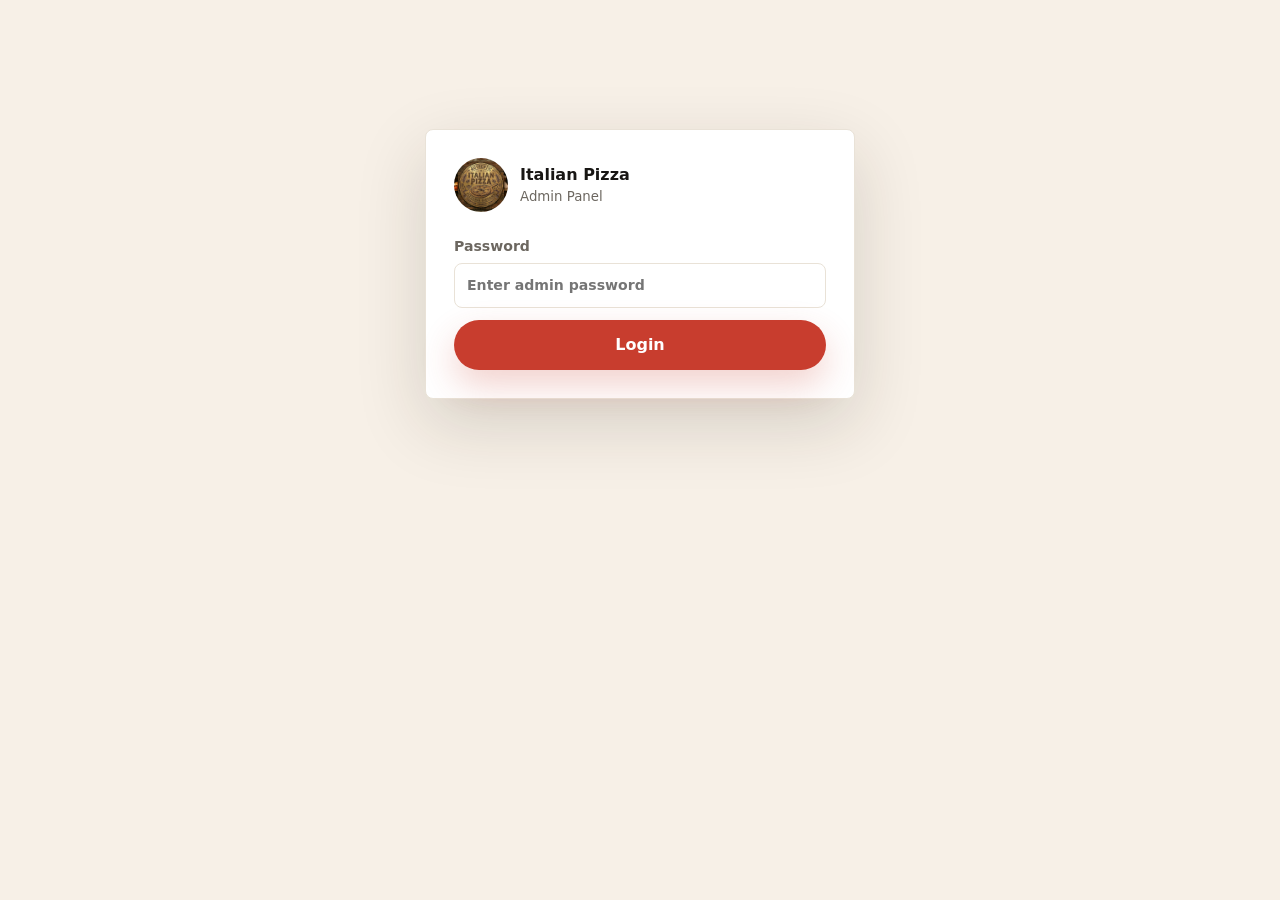
<file: admin.html>
<!DOCTYPE html>
<html lang="en">
<head>
  <meta charset="UTF-8">
  <meta name="viewport" content="width=device-width, initial-scale=1.0">
  <title>Italian Pizza Admin</title>
  <link rel="stylesheet" href="styles.css">
</head>
<body class="admin-page">
  <main class="admin-shell">
    <section class="admin-login-card" id="loginCard">
      <a class="brand" href="index.html">
        <img class="brand-logo" src="italian-pizza-logo.jpeg" alt="Italian Pizza logo">
        <span>
          <strong>Italian Pizza</strong>
          <small>Admin Panel</small>
        </span>
      </a>
      <form id="adminLogin" class="checkout-form">
        <label>Password <input id="adminPassword" type="password" placeholder="Enter admin password" required></label>
        <button class="button primary full" type="submit">Login</button>
        
      </form>
    </section>

    <section class="admin-dashboard" id="adminDashboard" hidden>
      <div class="admin-topbar">
        <div>
          <p class="eyebrow">Private editor</p>
          <h1>Admin Panel</h1>
        </div>
        <div class="admin-top-actions">
          <a class="button subtle" href="index.html">View Website</a>
          <button class="button dark" id="saveAll" type="button">Save All</button>
        </div>
      </div>

      <div class="admin-grid">
        <section class="admin-card">
          <h2>Website Settings</h2>
          <div class="admin-editor">
            <label>Formspree endpoint <input id="formspreeEndpoint" type="url" placeholder="https://formspree.io/f/your-form-id"></label>
            <label>Hero image URL <input id="heroImageInput" type="url"></label>
            <label>About image URL <input id="aboutImageInput" type="url"></label>
            <label>About heading <input id="aboutTitleInput" type="text"></label>
            <label>About text <textarea id="aboutTextInput" rows="5"></textarea></label>
          </div>
        </section>

        <section class="admin-card">
          <h2>Footer, Links & Contact</h2>
          <div class="admin-editor">
            <label>Tagline <input id="taglineInput" type="text"></label>
            <label>Location line <input id="locationInput" type="text"></label>
            <label>Full address <input id="addressInput" type="text"></label>
            <label>Google Map URL <input id="mapInput" type="url"></label>
            <label>Phone numbers <textarea id="phonesInput" rows="3" placeholder="One phone number per line"></textarea></label>
            <label>Timings <textarea id="timingsInput" rows="3"></textarea></label>
            <label>Facebook link <input id="facebookInput" type="url"></label>
            <label>TikTok link <input id="tiktokInput" type="url"></label>
            <label>Instagram link <input id="instagramInput" type="url"></label>
          </div>
        </section>

        <section class="admin-card wide">
          <div class="admin-card-heading">
            <div>
              <h2>Menu Editor</h2>
              <p class="helper-text">Choose a category, edit an existing item, or add a new item with image URL, name, price, and description.</p>
            </div>
            <button class="button subtle" type="button" id="resetData">Reset Demo Data</button>
          </div>

          <div class="menu-admin-layout">
            <div>
              <label class="admin-label">Category
                <select id="categorySelect"></select>
              </label>
              <div id="adminItemList" class="admin-item-list"></div>
            </div>

            <form id="itemForm" class="admin-editor item-form">
              <input id="itemId" type="hidden">
              <label>Where to add
                <select id="itemCategory"></select>
              </label>
              <label>Item name <input id="itemName" type="text" required></label>
              <label>Price PKR <input id="itemPrice" type="number" min="0" step="1" required></label>
              <label>Image URL <input id="itemImage" type="url" required></label>
              <label>Description <textarea id="itemDesc" rows="4" required></textarea></label>
              <div class="admin-actions">
                <button class="button primary" type="submit">Save Item</button>
                <button class="button subtle" type="button" id="newItem">New Item</button>
                <button class="button danger" type="button" id="deleteItem">Delete Item</button>
              </div>
            </form>
          </div>
        </section>
      </div>

      <p id="adminStatus" class="order-status" role="status"></p>
    </section>
  </main>


  <script>
    document.addEventListener('DOMContentLoaded', () => {
      const loginCard = document.getElementById('loginCard');
      const adminDashboard = document.getElementById('adminDashboard');

      if (adminDashboard) {
        adminDashboard.hidden = true;
        adminDashboard.style.display = 'none';
      }

      const form = document.getElementById('adminLogin');
      const passwordInput = document.getElementById('adminPassword');

      form?.addEventListener('submit', (e) => {
        e.preventDefault();

        if (passwordInput.value === 'italian1000') {
          loginCard.style.display = 'none';
          adminDashboard.hidden = false;
          adminDashboard.style.display = '';
        } else {
          alert('Incorrect password');
        }
      });
    });
  </script>

  <script src="data.js"></script>
  <script src="admin.js"></script>
</body>
</html>
</file>
<file: styles.css>
:root {
  --ink: #181614;
  --muted: #6c6760;
  --line: #e9e2d7;
  --paper: #fffdf8;
  --soft: #f7f0e7;
  --tomato: #c83d2e;
  --tomato-dark: #9f2f22;
  --basil: #2f6048;
  --gold: #efb431;
  --shadow: 0 24px 70px rgba(37, 28, 18, 0.16);
}

* {
  box-sizing: border-box;
}

html {
  scroll-behavior: smooth;
}

body {
  margin: 0;
  background: var(--paper);
  color: var(--ink);
  font-family: Inter, system-ui, -apple-system, BlinkMacSystemFont, "Segoe UI", sans-serif;
  line-height: 1.5;
}

body.drawer-open,
body.modal-open {
  overflow: hidden;
}

img {
  display: block;
  max-width: 100%;
}

button,
input,
textarea {
  font: inherit;
}

a {
  color: inherit;
}

.site-header {
  align-items: center;
  background: rgba(255, 253, 248, 0.9);
  border-bottom: 1px solid rgba(233, 226, 215, 0.9);
  backdrop-filter: blur(18px);
  display: flex;
  gap: 24px;
  justify-content: space-between;
  padding: 18px clamp(18px, 4vw, 56px);
  position: sticky;
  top: 0;
  z-index: 20;
}

.brand {
  align-items: center;
  display: inline-flex;
  gap: 12px;
  text-decoration: none;
}

.brand-mark {
  background: var(--ink);
  border-radius: 50%;
  color: white;
  display: grid;
  font-weight: 900;
  height: 44px;
  place-items: center;
  width: 44px;
}

.brand-logo {
  border-radius: 50%;
  height: 54px;
  object-fit: cover;
  width: 54px;
}

.brand strong,
.brand small {
  display: block;
}

.brand small,
.section-note,
.helper-text {
  color: var(--muted);
}

.nav-links {
  display: flex;
  flex-wrap: wrap;
  gap: 6px;
}

.nav-links a {
  border-radius: 999px;
  color: var(--muted);
  font-size: 0.92rem;
  font-weight: 700;
  padding: 10px 14px;
  text-decoration: none;
}

.nav-links a:hover {
  background: var(--soft);
  color: var(--ink);
}

.hero {
  align-items: center;
  display: grid;
  gap: clamp(28px, 5vw, 76px);
  grid-template-columns: minmax(0, 1fr) minmax(280px, 520px);
  min-height: calc(100vh - 81px);
  overflow: hidden;
  padding: clamp(56px, 8vw, 104px) clamp(18px, 4vw, 56px) clamp(34px, 5vw, 64px);
}

.hero-copy {
  max-width: 720px;
}

.eyebrow {
  color: var(--tomato-dark);
  font-size: 0.75rem;
  font-weight: 900;
  letter-spacing: 0.08em;
  margin: 0 0 10px;
  text-transform: uppercase;
}

h1,
h2,
h3,
p {
  margin-top: 0;
}

h1 {
  font-size: clamp(3.4rem, 8vw, 7.6rem);
  letter-spacing: 0;
  line-height: 0.92;
  margin-bottom: 24px;
}

h2 {
  font-size: clamp(2rem, 4vw, 3.7rem);
  letter-spacing: 0;
  line-height: 1;
  margin-bottom: 16px;
}

h3 {
  font-size: 1.08rem;
  margin-bottom: 8px;
}

.hero-text {
  color: #3f3933;
  font-size: clamp(1.05rem, 2vw, 1.35rem);
  max-width: 620px;
}

.hero-actions,
.tabs,
.social-links,
.admin-actions {
  display: flex;
  flex-wrap: wrap;
  gap: 10px;
}

.button {
  align-items: center;
  border: 0;
  border-radius: 999px;
  cursor: pointer;
  display: inline-flex;
  font-weight: 900;
  justify-content: center;
  min-height: 48px;
  padding: 13px 20px;
  text-decoration: none;
}

.button.primary {
  background: var(--tomato);
  box-shadow: 0 15px 35px rgba(200, 61, 46, 0.24);
  color: white;
}

.button.subtle {
  background: white;
  border: 1px solid var(--line);
  color: var(--ink);
}

.button.dark {
  background: var(--ink);
  color: white;
}

.button.full {
  width: 100%;
}

.hero-art {
  background: linear-gradient(145deg, #fff 0%, #fbefe0 100%);
  border: 1px solid var(--line);
  border-radius: 8px;
  box-shadow: var(--shadow);
  padding: clamp(18px, 4vw, 44px);
}

.hero-art img {
  aspect-ratio: 1;
  object-fit: contain;
  width: 100%;
}

.section {
  padding: clamp(56px, 8vw, 104px) clamp(18px, 4vw, 56px);
}

.section-heading {
  align-items: end;
  display: flex;
  gap: 24px;
  justify-content: space-between;
  margin-bottom: 24px;
}

.section-note {
  max-width: 420px;
}

.tab {
  background: white;
  border: 1px solid var(--line);
  border-radius: 999px;
  color: var(--muted);
  cursor: pointer;
  font-weight: 900;
  min-height: 44px;
  padding: 10px 18px;
}

.tab.active {
  background: var(--ink);
  border-color: var(--ink);
  color: white;
}

.menu-grid {
  display: grid;
  gap: 16px;
  grid-template-columns: repeat(3, minmax(0, 1fr));
  margin-top: 24px;
}

.menu-card,
.benefits article,
.about-media,
.cart-drawer,
.admin-panel {
  background: white;
  border: 1px solid var(--line);
  border-radius: 8px;
}

.menu-card {
  display: grid;
  grid-template-rows: auto 1fr auto;
  min-height: 390px;
  overflow: hidden;
}

.menu-card img {
  aspect-ratio: 16 / 11;
  background: var(--soft);
  object-fit: cover;
  width: 100%;
}

.menu-card-content {
  display: grid;
  gap: 12px;
  padding: 18px;
}

.menu-card header {
  display: flex;
  gap: 12px;
  justify-content: space-between;
}

.menu-card p {
  color: var(--muted);
  margin-bottom: 0;
}

.price {
  color: var(--tomato-dark);
  font-weight: 900;
  white-space: nowrap;
}

.menu-card button {
  align-self: end;
  background: var(--soft);
  border: 1px solid transparent;
  border-radius: 8px;
  color: var(--ink);
  cursor: pointer;
  font-weight: 900;
  min-height: 44px;
  width: 100%;
}

.menu-card button:hover {
  border-color: var(--tomato);
}

.membership {
  align-items: stretch;
  background: var(--ink);
  color: white;
  display: grid;
  gap: clamp(24px, 5vw, 64px);
  grid-template-columns: minmax(0, 0.85fr) minmax(320px, 1fr);
}

.membership .eyebrow {
  color: var(--gold);
}

.membership-copy p,
.benefits p {
  color: rgba(255, 255, 255, 0.74);
}

.membership-copy strong {
  color: white;
}

.benefits {
  display: grid;
  gap: 14px;
}

.benefits article {
  background: rgba(255, 255, 255, 0.08);
  border-color: rgba(255, 255, 255, 0.14);
  padding: 22px;
}

.benefits span {
  color: var(--gold);
  font-weight: 900;
}

.about {
  align-items: center;
  display: grid;
  gap: clamp(24px, 5vw, 72px);
  grid-template-columns: minmax(280px, 0.85fr) minmax(0, 1fr);
}

.about-media {
  overflow: hidden;
}

.about-media img {
  aspect-ratio: 4 / 3;
  object-fit: cover;
  width: 100%;
}

.about p:last-child {
  color: var(--muted);
  font-size: 1.08rem;
  max-width: 720px;
}

.site-footer {
  background: #111;
  color: white;
  display: grid;
  gap: 28px;
  grid-template-columns: minmax(240px, 1.2fr) repeat(3, minmax(160px, 1fr));
  padding: 48px clamp(18px, 4vw, 56px) 86px;
  position: relative;
}

.site-footer p,
.site-footer small {
  color: rgba(255, 255, 255, 0.68);
}

.site-footer a {
  color: rgba(255, 255, 255, 0.86);
  display: block;
  margin-bottom: 8px;
  text-decoration: none;
}

.site-footer h3 {
  color: var(--gold);
}

.footer-brand {
  margin-bottom: 16px;
}

.social-links a {
  border: 1px solid rgba(255, 255, 255, 0.18);
  border-radius: 999px;
  padding: 8px 12px;
}

.admin-entry {
  background: transparent;
  border: 1px solid rgba(255, 255, 255, 0.22);
  border-radius: 999px;
  bottom: 22px;
  color: rgba(255, 255, 255, 0.72);
  cursor: pointer;
  font-size: 0.82rem;
  padding: 9px 14px;
  text-decoration: none;
  left: clamp(18px, 4vw, 56px);
  position: absolute;
}

.bag-button {
  align-items: center;
  background: var(--tomato);
  border: 0;
  border-radius: 50%;
  bottom: 24px;
  box-shadow: 0 18px 42px rgba(200, 61, 46, 0.34);
  color: white;
  cursor: pointer;
  display: grid;
  height: 76px;
  justify-items: center;
  padding: 10px;
  position: fixed;
  right: 24px;
  width: 76px;
  z-index: 30;
}

.bag-icon {
  font-size: 0.78rem;
  font-weight: 900;
}

.bag-button strong {
  background: white;
  border-radius: 999px;
  color: var(--tomato-dark);
  min-width: 26px;
  padding: 2px 7px;
}

.drawer-backdrop,
.modal-backdrop {
  background: rgba(0, 0, 0, 0.42);
  inset: 0;
  position: fixed;
  z-index: 40;
}

.cart-drawer {
  border-radius: 8px 0 0 8px;
  bottom: 0;
  box-shadow: var(--shadow);
  max-width: 450px;
  overflow-y: auto;
  padding: 22px;
  position: fixed;
  right: 0;
  top: 0;
  transform: translateX(105%);
  transition: transform 180ms ease;
  width: min(92vw, 450px);
  z-index: 50;
}

.cart-drawer.open {
  transform: translateX(0);
}

.drawer-header,
.cart-row,
.totals div,
.checkbox-row {
  align-items: center;
  display: flex;
  gap: 12px;
  justify-content: space-between;
}

.drawer-header h2 {
  font-size: 1.85rem;
  margin-bottom: 0;
}

.icon-button {
  background: var(--soft);
  border: 1px solid var(--line);
  border-radius: 50%;
  cursor: pointer;
  font-weight: 900;
  height: 40px;
  width: 40px;
}

.cart-items {
  border-bottom: 1px solid var(--line);
  border-top: 1px solid var(--line);
  margin: 18px 0;
  padding: 12px 0;
}

.empty-cart {
  color: var(--muted);
  margin: 0;
  text-align: center;
}

.cart-row {
  align-items: flex-start;
  padding: 10px 0;
}

.cart-row small {
  color: var(--muted);
}

.qty-controls {
  align-items: center;
  display: grid;
  gap: 2px;
  grid-template-columns: 34px 28px 34px;
}

.qty-controls button {
  background: var(--soft);
  border: 1px solid var(--line);
  border-radius: 8px;
  cursor: pointer;
  font-weight: 900;
  height: 34px;
}

.qty-controls span {
  font-weight: 900;
  text-align: center;
}

.member-controls {
  background: var(--soft);
  border-radius: 8px;
  margin-bottom: 18px;
  padding: 14px;
}

.checkbox-row {
  cursor: pointer;
  font-weight: 900;
  justify-content: flex-start;
  margin-bottom: 12px;
}

.deal-switch {
  border: 0;
  display: flex;
  flex-wrap: wrap;
  gap: 10px;
  margin: 0;
  padding: 0;
}

.deal-switch legend {
  color: var(--muted);
  font-size: 0.84rem;
  font-weight: 800;
  margin-bottom: 8px;
  width: 100%;
}

.deal-switch label {
  cursor: pointer;
}

.deal-switch input {
  position: absolute;
  opacity: 0;
}

.deal-switch span {
  border: 1px solid var(--line);
  border-radius: 999px;
  display: inline-flex;
  font-size: 0.86rem;
  font-weight: 900;
  padding: 8px 12px;
}

.deal-switch input:checked + span {
  background: var(--basil);
  border-color: var(--basil);
  color: white;
}

.deal-switch:disabled span {
  opacity: 0.5;
}

.member-note {
  color: var(--tomato-dark);
  font-size: 0.86rem;
  font-weight: 800;
  margin: 12px 0 0;
}

.totals {
  display: grid;
  gap: 9px;
  margin-bottom: 18px;
}

.totals span {
  color: var(--muted);
}

.grand-total {
  border-top: 1px solid var(--line);
  font-size: 1.2rem;
  padding-top: 12px;
}

.checkout-form,
.admin-editor {
  display: grid;
  gap: 12px;
}

.checkout-form label,
.admin-editor label {
  color: var(--muted);
  display: grid;
  font-size: 0.88rem;
  font-weight: 800;
  gap: 6px;
}

.checkout-form input,
.checkout-form textarea,
.admin-editor input,
.admin-editor textarea {
  background: #fff;
  border: 1px solid var(--line);
  border-radius: 8px;
  color: var(--ink);
  min-height: 44px;
  padding: 11px 12px;
  resize: vertical;
}

.checkout-form input:focus,
.checkout-form textarea:focus,
.admin-editor input:focus,
.admin-editor textarea:focus {
  border-color: var(--tomato);
  outline: 3px solid rgba(200, 61, 46, 0.12);
}

.order-status {
  color: var(--basil);
  font-weight: 900;
  margin: 14px 0 0;
  min-height: 24px;
}

.admin-panel {
  box-shadow: var(--shadow);
  left: 50%;
  max-height: 90vh;
  max-width: 760px;
  overflow-y: auto;
  padding: 22px;
  position: fixed;
  top: 50%;
  transform: translate(-50%, -50%) scale(0.96);
  transition: transform 180ms ease, opacity 180ms ease;
  width: min(92vw, 760px);
  z-index: 60;
}

.membership-modal {
  background: white;
  border: 1px solid var(--line);
  border-radius: 8px;
  box-shadow: var(--shadow);
  left: 50%;
  max-height: 90vh;
  max-width: 620px;
  overflow-y: auto;
  padding: 22px;
  position: fixed;
  top: 50%;
  transform: translate(-50%, -50%) scale(0.96);
  transition: transform 180ms ease, opacity 180ms ease;
  width: min(92vw, 620px);
  z-index: 60;
}

.membership-modal[aria-hidden="true"] {
  opacity: 0;
  pointer-events: none;
}

.membership-modal[aria-hidden="false"] {
  opacity: 1;
  transform: translate(-50%, -50%) scale(1);
}

.modal-intro {
  color: var(--muted);
}

.membership-options {
  display: grid;
  gap: 12px;
  grid-template-columns: repeat(2, minmax(0, 1fr));
  margin: 18px 0;
}

.option-card {
  background: var(--soft);
  border: 1px solid var(--line);
  border-radius: 8px;
  cursor: pointer;
  display: grid;
  gap: 8px;
  min-height: 132px;
  padding: 18px;
  text-align: left;
}

.option-card:hover {
  border-color: var(--tomato);
}

.option-card strong {
  font-size: 1.02rem;
}

.option-card span {
  color: var(--muted);
}

.membership-home-form {
  border-top: 1px solid var(--line);
  margin-top: 16px;
  padding-top: 16px;
}

.admin-page {
  background: var(--soft);
}

.admin-shell {
  min-height: 100vh;
  padding: clamp(18px, 4vw, 48px);
}

.admin-login-card {
  background: white;
  border: 1px solid var(--line);
  border-radius: 8px;
  box-shadow: var(--shadow);
  display: grid;
  gap: 24px;
  margin: 9vh auto 0;
  max-width: 430px;
  padding: 28px;
}

.admin-dashboard {
  display: grid;
  gap: 22px;
}

.admin-topbar,
.admin-card-heading {
  align-items: center;
  display: flex;
  gap: 18px;
  justify-content: space-between;
}

.admin-topbar h1 {
  font-size: clamp(2.4rem, 6vw, 4.8rem);
  margin-bottom: 0;
}

.admin-top-actions {
  display: flex;
  flex-wrap: wrap;
  gap: 10px;
}

.admin-grid {
  display: grid;
  gap: 18px;
  grid-template-columns: repeat(2, minmax(0, 1fr));
}

.admin-card {
  background: white;
  border: 1px solid var(--line);
  border-radius: 8px;
  padding: 22px;
}

.admin-card h2 {
  font-size: clamp(1.45rem, 3vw, 2.1rem);
}

.admin-card.wide {
  grid-column: 1 / -1;
}

.menu-admin-layout {
  display: grid;
  gap: 18px;
  grid-template-columns: minmax(260px, 0.8fr) minmax(320px, 1.2fr);
}

.admin-label {
  color: var(--muted);
  display: grid;
  font-size: 0.88rem;
  font-weight: 800;
  gap: 6px;
  margin-bottom: 12px;
}

.admin-label select,
.item-form select {
  background: white;
  border: 1px solid var(--line);
  border-radius: 8px;
  min-height: 44px;
  padding: 10px 12px;
}

.admin-item-list {
  display: grid;
  gap: 10px;
  max-height: 620px;
  overflow-y: auto;
  padding-right: 4px;
}

.admin-item {
  align-items: center;
  background: #fff;
  border: 1px solid var(--line);
  border-radius: 8px;
  cursor: pointer;
  display: grid;
  gap: 12px;
  grid-template-columns: 82px 1fr;
  padding: 10px;
  text-align: left;
}

.admin-item.active,
.admin-item:hover {
  border-color: var(--tomato);
}

.admin-item img {
  aspect-ratio: 1;
  border-radius: 8px;
  object-fit: cover;
  width: 82px;
}

.admin-item strong,
.admin-item small {
  display: block;
}

.admin-item small {
  color: var(--muted);
}

.button.danger {
  background: #7d1f18;
  color: white;
}

.admin-panel[aria-hidden="true"] {
  opacity: 0;
  pointer-events: none;
}

.admin-panel[aria-hidden="false"] {
  opacity: 1;
  transform: translate(-50%, -50%) scale(1);
}

.helper-text {
  font-size: 0.86rem;
  margin: 0;
}

@media (max-width: 1050px) {
  .menu-grid {
    grid-template-columns: repeat(2, minmax(0, 1fr));
  }
}

@media (max-width: 860px) {
  .hero,
  .membership,
  .about,
  .site-footer,
  .admin-grid,
  .menu-admin-layout,
  .membership-options {
    grid-template-columns: 1fr;
  }

  .hero {
    min-height: auto;
  }
}

@media (max-width: 640px) {
  .site-header {
    align-items: flex-start;
    flex-direction: column;
  }

  .nav-links {
    width: 100%;
  }

  .nav-links a {
    background: var(--soft);
    flex: 1 1 auto;
    text-align: center;
  }

  .section-heading {
    align-items: flex-start;
    flex-direction: column;
  }

  .menu-grid {
    grid-template-columns: 1fr;
  }

  .bag-button {
    bottom: 18px;
    height: 68px;
    right: 18px;
    width: 68px;
  }
}
</file>
